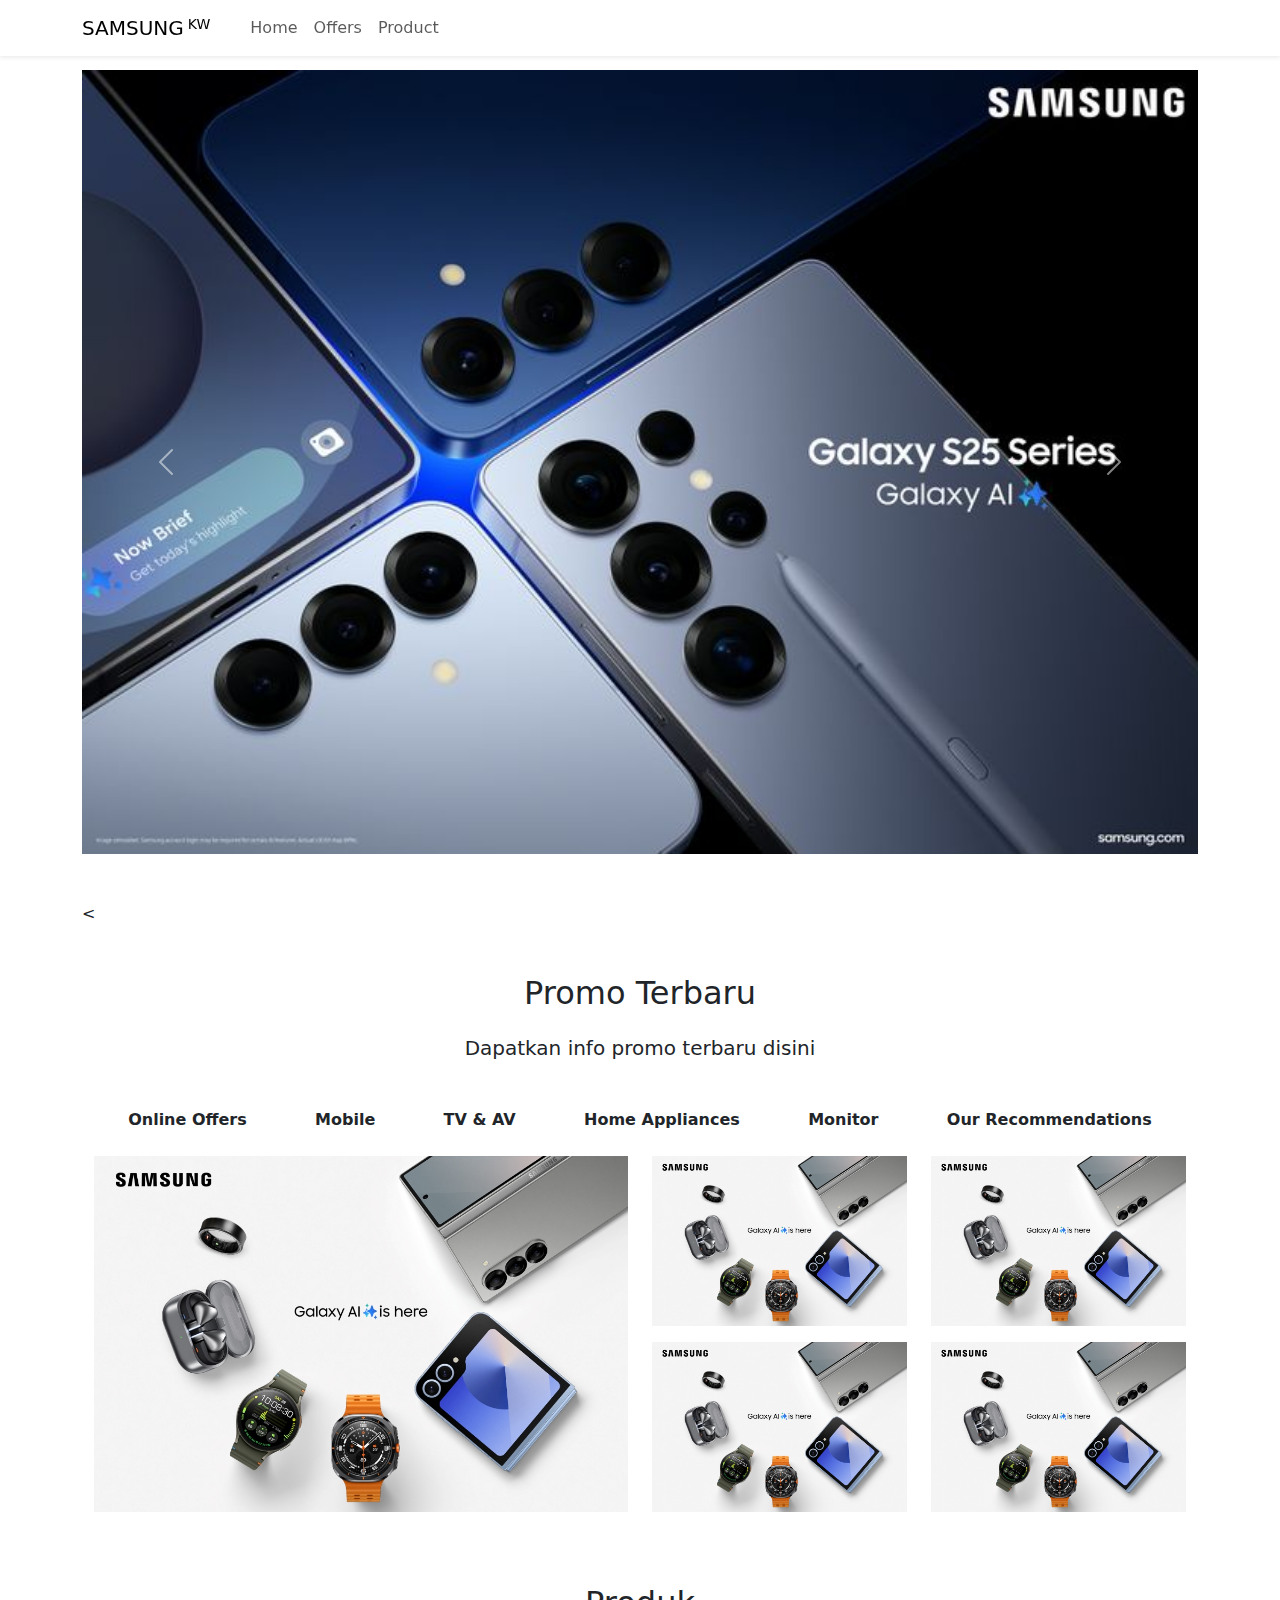
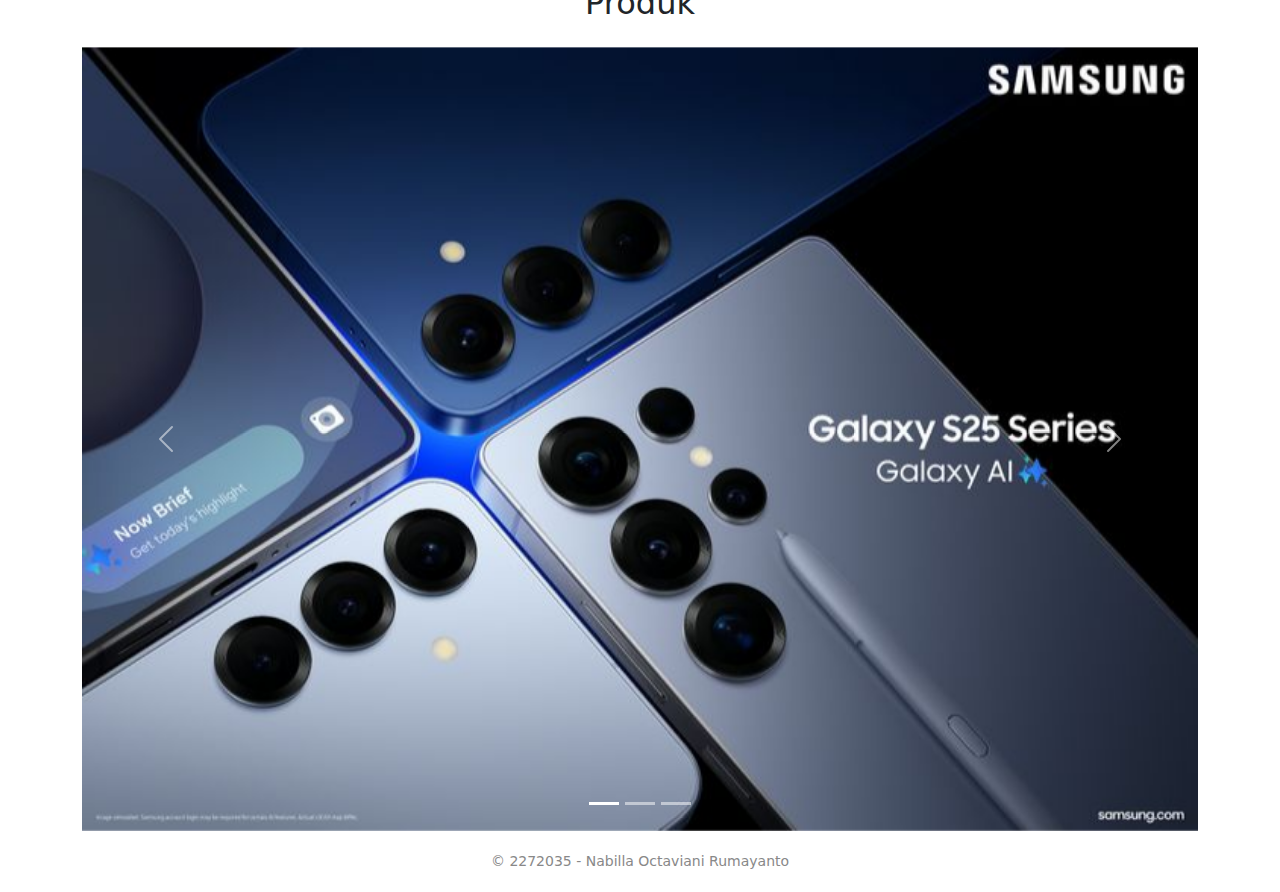
<file: SamsungKW/index.html>
<!DOCTYPE html>
<html lang="en">

<head>
   <meta charset="UTF-8">
   <meta name="viewport" content="width=device-width, initial-scale=1">
   <title>SamsungKW Promo</title>
   <link href="https://cdn.jsdelivr.net/npm/bootstrap@5.3.3/dist/css/bootstrap.min.css" rel="stylesheet">
   <script src="https://cdn.jsdelivr.net/npm/bootstrap@5.3.3/dist/js/bootstrap.bundle.min.js"></script>
   <link rel="stylesheet" href="style.css">
</head>

<body>

   <!-- Navbar -->
   <nav class="navbar navbar-expand-lg navbar-light bg-white fixed-top shadow-sm sticky">
      <div class="container">
         <a class="navbar-brand d-flex align-items-start" href="#">
            <span class="nav-link">SAMSUNG</span>
            <sup class="ms-1">KW</sup>
         </a>
         <button class="navbar-toggler" type="button" data-bs-toggle="collapse" data-bs-target="#navbarNav">
            <span class="navbar-toggler-icon"></span>
         </button>
         <div class="collapse navbar-collapse" id="navbarNav">
            <ul class="navbar-nav ms-3">
               <li class="nav-item">
                  <a class="nav-link" href="#home">Home</a>
               </li>
               <li class="nav-item">
                  <a class="nav-link" href="#offers">Offers</a>
               </li>
               <li class="nav-item">
                  <a class="nav-link" href="#product">Product</a>
               </li>
            </ul>
         </div>
      </div>
   </nav>

   <div class="container">

      <!-- Home Carousel -->
      <section id="home">
         <div id="homeCarousel" class="carousel slide mb-5" data-bs-ride="carousel">
            <div class="carousel-inner">
               <div class="carousel-item active">
                  <img src="../img/phone.jpg" class="d-block w-100" alt="Promo 1">
               </div>
               <div class="carousel-item">
                  <img src="../img/samsung2.jpeg" class="d-block w-100" alt="Promo 2">
               </div>
               <div class="carousel-item">
                  <img src="../img/samsung3.jpg" class="d-block w-100" alt="Promo 3">
               </div>
            </div>
            <button class="carousel-control-prev" type="button" data-bs-target="#homeCarousel" data-bs-slide="prev">
               <span class="carousel-control-prev-icon"></span>
            </button>
            <button class="carousel-control-next" type="button" data-bs-target="#homeCarousel" data-bs-slide="next">
               <span class="carousel-control-next-icon"></span>
            </button>
         </div>
      </section>

      <!-- Promo Section -->
      <<section id="offers" class="text-center container my-5">
         <h2 class="mb-4">Promo Terbaru</h2>
         <h5 class="mb-4">Dapatkan info promo terbaru disini</h5>
         <br>

         <!-- Menu kategori -->
         <div class="d-flex justify-content-around mb-4 fw-semibold category-menu">
            <span>Online Offers</span>
            <span>Mobile</span>
            <span>TV & AV</span>
            <span>Home Appliances</span>
            <span>Monitor</span>
            <span>Our Recommendations</span>
         </div>

         <div class="row">
            <div class="col-md-6 mb-4">
               <img src="../img/samsung3.jpg" class="img-fluid" alt="Produk utama">
            </div>
            <div class="col-md-6">
               <div class="row">
                  <div class="col-6 mb-3">
                     <img src="../img/samsung3.jpg" class="img-fluid" alt="Rekomendasi 1">
                  </div>
                  <div class="col-6 mb-3">
                     <img src="../img/samsung3.jpg" class="img-fluid" alt="Rekomendasi 2">
                  </div>
                  <div class="col-6">
                     <img src="../img/samsung3.jpg" class="img-fluid" alt="Rekomendasi 3">
                  </div>
                  <div class="col-6">
                     <img src="../img/samsung3.jpg" class="img-fluid" alt="Rekomendasi 4">
                  </div>
               </div>
            </div>
         </div>
         </section>


         <!-- Produk Section -->
         <section id="product" class="text-center">
            <h2 class="mb-4">Produk</h2>

            <div id="carouselExampleIndicators" class="carousel slide">
               <div class="carousel-indicators">
                  <button type="button" data-bs-target="#carouselExampleIndicators" data-bs-slide-to="0" class="active"
                     aria-current="true" aria-label="Slide 1"></button>
                  <button type="button" data-bs-target="#carouselExampleIndicators" data-bs-slide-to="1"
                     aria-label="Slide 2"></button>
                  <button type="button" data-bs-target="#carouselExampleIndicators" data-bs-slide-to="2"
                     aria-label="Slide 3"></button>
               </div>
               <div class="carousel-inner">
                  <div class="carousel-item active">
                     <img src="../img/phone.jpg" class="d-block w-100" alt="...">
                  </div>
                  <div class="carousel-item">
                     <img src="../img/samsung2.jpeg" class="d-block w-100" alt="...">
                  </div>
                  <div class="carousel-item">
                     <img src="../img/samsung3.jpg" class="d-block w-100" alt="...">
                  </div>
               </div>
               <button class="carousel-control-prev" type="button" data-bs-target="#carouselExampleIndicators"
                  data-bs-slide="prev">
                  <span class="carousel-control-prev-icon" aria-hidden="true"></span>
                  <span class="visually-hidden">Previous</span>
               </button>
               <button class="carousel-control-next" type="button" data-bs-target="#carouselExampleIndicators"
                  data-bs-slide="next">
                  <span class="carousel-control-next-icon" aria-hidden="true"></span>
                  <span class="visually-hidden">Next</span>
               </button>
            </div>
         </section>

   </div>

   <!-- Footer -->
   <footer>
      © 2272035 - Nabilla Octaviani Rumayanto
   </footer>
</body>

</html>
</file>
<file: SamsungKW/style.css>
body {
   padding-top: 70px;
}

footer {
   padding: 20px;
   text-align: center;
   font-size: 14px;
   color: #888;
}

sup {
   font-size: 0.7em;
   top: 0.8em;
   position: relative;
}

.category-menu span {
   cursor: pointer;
   transition: font-weight 0.2s;
}

.category-menu span:hover {
   font-weight: bold;
}
</file>
